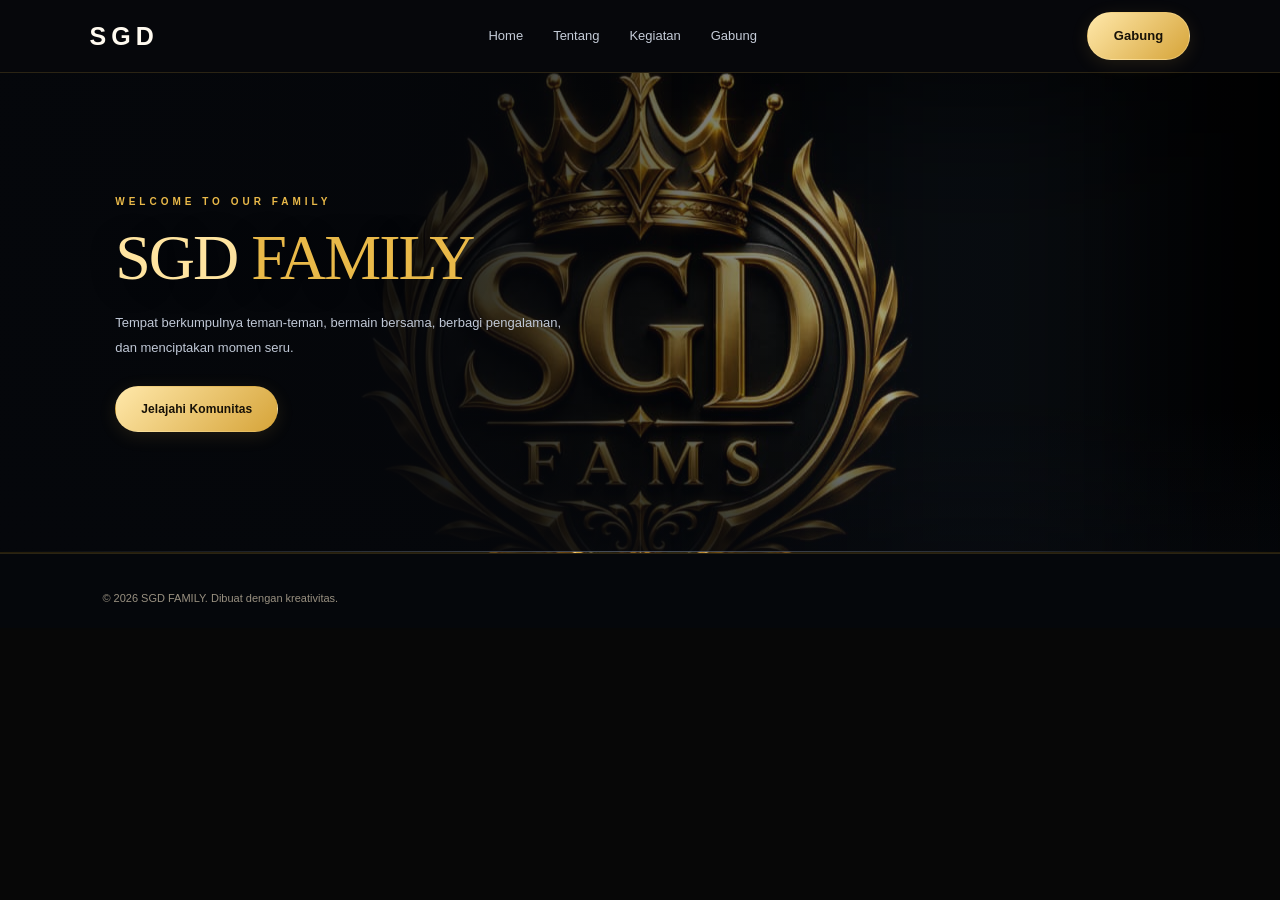
<file: index.html>
<!DOCTYPE html>
<html lang="id">
<head>
    <meta charset="UTF-8">
    <meta name="viewport" content="width=device-width, initial-scale=1.0">
    <title>SGD FAMILY | Home</title>
    <link rel="stylesheet" href="SGD.CSS">
</head>
<body>
    <header>
        <nav class="navbar">
            <h2 class="logo">SGD</h2>

            <ul class="nav-links">
                <li><a href="index.html">Home</a></li>
                <li><a href="tentang.html">Tentang</a></li>
                <li><a href="kegiatan.html">Kegiatan</a></li>
                <li><a href="gabung.html">Gabung</a></li>
            </ul>

            <a href="gabung.html" class="btn btn-gabung">Gabung</a>
        </nav>
    </header>

    <section class="hero" id="home">
        <div class="hero-content">
            <p class="label">WELCOME TO OUR FAMILY</p>
            <h1>SGD <span>FAMILY</span></h1>
            <p>
                Tempat berkumpulnya teman-teman, bermain bersama,
                berbagi pengalaman, dan menciptakan momen seru.
            </p>

            <a href="tentang.html" class="btn">
                Jelajahi Komunitas
            </a>
        </div>
    </section>

    <footer>
        <p>&copy; 2026 SGD FAMILY. Dibuat dengan kreativitas.</p>
    </footer>
</body>
</html>
</file>
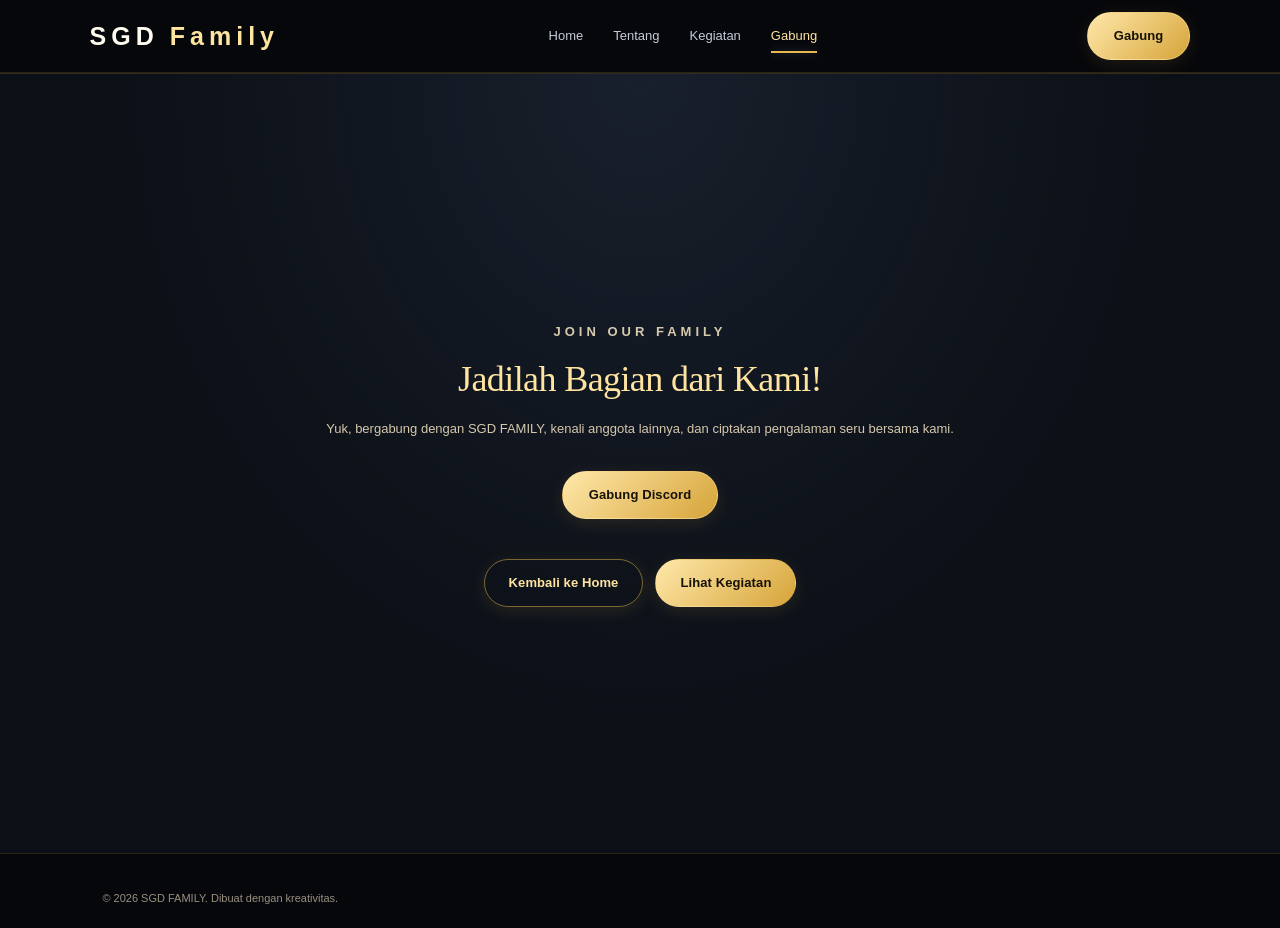
<file: gabung.html>
<!DOCTYPE html>
<html lang="id">
<head>
    <meta charset="UTF-8">
    <meta name="viewport" content="width=device-width, initial-scale=1.0">
    <title>SGD FAMILY | Gabung</title>
    <link rel="stylesheet" href="SGD.CSS">
</head>
<body>
    <header>
        <nav class="navbar">
            <h2 class="logo">SGD<span>Family</span></h2>
            <ul class="nav-links">
                <li><a href="index.html">Home</a></li>
                <li><a href="tentang.html">Tentang</a></li>
                <li><a href="kegiatan.html">Kegiatan</a></li>
                <li><a href="gabung.html" class="active">Gabung</a></li>
            </ul>
            <a href="https://discord.gg/uYPvaamG"
               class="btn btn-gabung"
               target="_blank"
               rel="noopener noreferrer">Gabung</a>
        </nav>
    </header>

    <main>
        <section class="kontak halaman-baru">
            <p class="label">JOIN OUR FAMILY</p>
            <h2>Jadilah Bagian dari Kami!</h2>
            <p>
                Yuk, bergabung dengan SGD FAMILY, kenali anggota
                lainnya, dan ciptakan pengalaman seru bersama kami.
            </p>

            <a href="https://discord.gg/uYPvaamG"
               class="btn btn-gabung"
               target="_blank"
               rel="noopener noreferrer">
                Gabung Discord
            </a>

            <div class="aksi-halaman">
                <a href="index.html" class="btn btn-outline">
                    Kembali ke Home
                </a>
                <a href="kegiatan.html" class="btn">
                    Lihat Kegiatan
                </a>
            </div>
        </section>
    </main>

    <footer>
        <p>&copy; 2026 SGD FAMILY. Dibuat dengan kreativitas.</p>
    </footer>
</body>
</html>
</file>
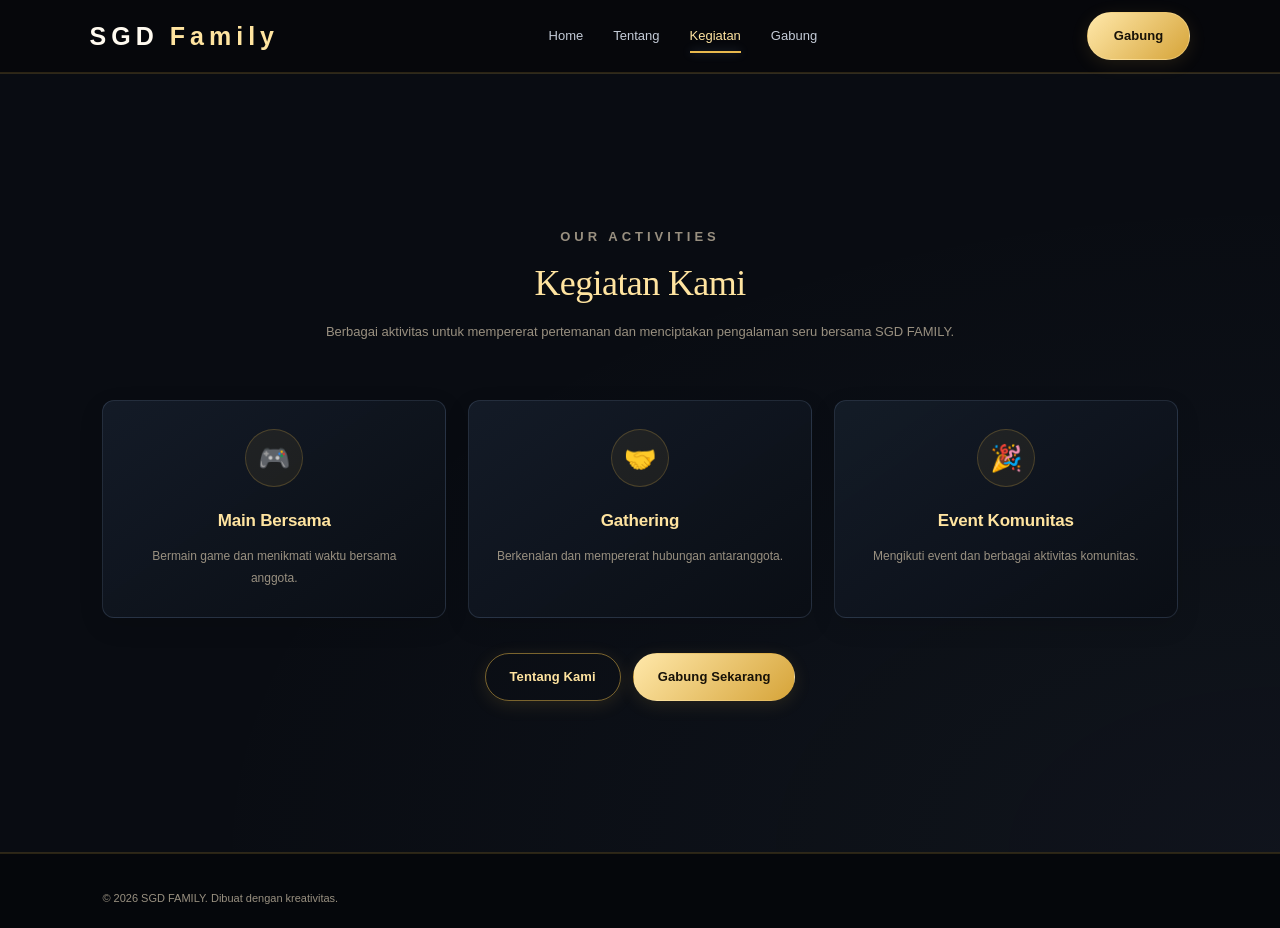
<file: kegiatan.html>
<!DOCTYPE html>
<html lang="id">
<head>
    <meta charset="UTF-8">
    <meta name="viewport" content="width=device-width, initial-scale=1.0">
    <title>SGD FAMILY | Kegiatan</title>
    <link rel="stylesheet" href="SGD.CSS">
</head>
<body>
    <header>
        <nav class="navbar">
            <h2 class="logo">SGD<span>Family</span></h2>
            <ul class="nav-links">
                <li><a href="index.html">Home</a></li>
                <li><a href="tentang.html">Tentang</a></li>
                <li><a href="kegiatan.html" class="active">Kegiatan</a></li>
                <li><a href="gabung.html">Gabung</a></li>
            </ul>
            <a href="gabung.html" class="btn btn-gabung">Gabung</a>
        </nav>
    </header>

    <main>
        <section class="kegiatan halaman-baru">
            <p class="label">OUR ACTIVITIES</p>
            <h2>Kegiatan Kami</h2>
            <p class="deskripsi">
                Berbagai aktivitas untuk mempererat pertemanan
                dan menciptakan pengalaman seru bersama SGD FAMILY.
            </p>

            <div class="cards">
                <div class="card kegiatan-card">
                    <div class="icon">🎮</div>
                    <h3>Main Bersama</h3>
                    <p>Bermain game dan menikmati waktu bersama anggota.</p>
                </div>

                <div class="card kegiatan-card">
                    <div class="icon">🤝</div>
                    <h3>Gathering</h3>
                    <p>Berkenalan dan mempererat hubungan antaranggota.</p>
                </div>

                <div class="card kegiatan-card">
                    <div class="icon">🎉</div>
                    <h3>Event Komunitas</h3>
                    <p>Mengikuti event dan berbagai aktivitas komunitas.</p>
                </div>
            </div>

            <div class="aksi-halaman">
                <a href="tentang.html" class="btn btn-outline">Tentang Kami</a>
                <a href="gabung.html" class="btn">Gabung Sekarang</a>
            </div>
        </section>
    </main>

    <footer>
        <p>&copy; 2026 SGD FAMILY. Dibuat dengan kreativitas.</p>
    </footer>
</body>
</html>
</file>
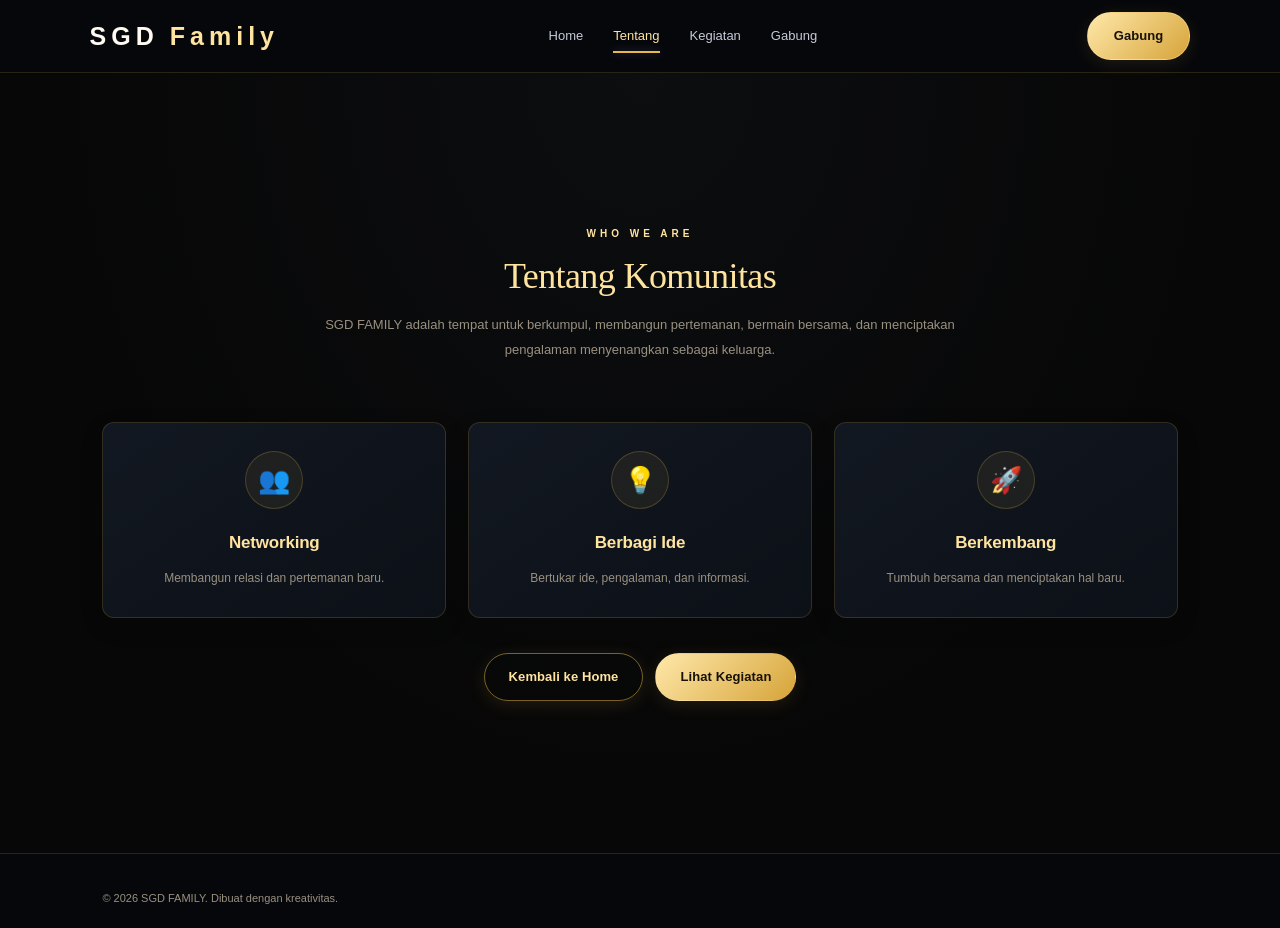
<file: tentang.html>
<!DOCTYPE html>
<html lang="id">
<head>
    <meta charset="UTF-8">
    <meta name="viewport" content="width=device-width, initial-scale=1.0">
    <title>SGD FAMILY | Tentang Komunitas</title>
    <link rel="stylesheet" href="SGD.CSS">
</head>
<body>
    <header>
        <nav class="navbar">
            <h2 class="logo">SGD<span>Family</span></h2>
            <ul class="nav-links">
                <li><a href="index.html">Home</a></li>
                <li><a href="tentang.html" class="active">Tentang</a></li>
                <li><a href="kegiatan.html">Kegiatan</a></li>
                <li><a href="gabung.html">Gabung</a></li>
            </ul>
            <a href="gabung.html" class="btn btn-gabung">Gabung</a>
        </nav>
    </header>

    <main>
        <section class="tentang halaman-baru">
            <p class="label">WHO WE ARE</p>
            <h2>Tentang Komunitas</h2>
            <p class="deskripsi">
                SGD FAMILY adalah tempat untuk berkumpul,
                membangun pertemanan, bermain bersama, dan
                menciptakan pengalaman menyenangkan sebagai keluarga.
            </p>

            <div class="cards">
                <div class="card">
                    <div class="icon">👥</div>
                    <h3>Networking</h3>
                    <p>Membangun relasi dan pertemanan baru.</p>
                </div>

                <div class="card">
                    <div class="icon">💡</div>
                    <h3>Berbagi Ide</h3>
                    <p>Bertukar ide, pengalaman, dan informasi.</p>
                </div>

                <div class="card">
                    <div class="icon">🚀</div>
                    <h3>Berkembang</h3>
                    <p>Tumbuh bersama dan menciptakan hal baru.</p>
                </div>
            </div>

            <div class="aksi-halaman">
                <a href="index.html" class="btn btn-outline">Kembali ke Home</a>
                <a href="kegiatan.html" class="btn">Lihat Kegiatan</a>
            </div>
        </section>
    </main>

    <footer>
        <p>&copy; 2026 SGD FAMILY. Dibuat dengan kreativitas.</p>
    </footer>
</body>
</html>
</file>
<file: SGD.CSS>
/* RESET */
* {
    margin: 0;
    padding: 0;
    box-sizing: border-box;
    scroll-behavior: smooth;
}


:root {
    --bg: #070707;
    --bg-soft: #0c0c0c;
    --bg-card: #111111;
    --bg-hover: #1a1710;

    /* GOLD PALETTE */
    --silver: #e8b84d;
    --silver-light: #ffe4a0;
    --silver-muted: #c5a66b;
    --blue: #e9b949;
    --blue-soft: #b8862b;

    --white: #fffaf0;
    --text: #d6c9ad;
    --text-muted: #999080;

    --border: rgba(233, 185, 73, 0.16);
    --border-hover: rgba(255, 211, 106, 0.45);

    --shadow: 0 18px 45px rgba(0, 0, 0, 0.4);

    --radius: 12px;
    --container: 1280px;

    /* GOLD ACCENTS */
    --gold: #e9b949;
    --gold-light: #ffe4a0;
    --gold-dark: #a87920;
}


html {
    scroll-behavior: smooth;
    scroll-padding-top: 90px;
}

body {
    font-family: "Inter", "Segoe UI", Arial, sans-serif;
    background: var(--bg);
    color: var(--white);
    line-height: 1.7;
    overflow-x: hidden;
    -webkit-font-smoothing: antialiased;
}

a {
    color: inherit;
    text-decoration: none;
    -webkit-tap-highlight-color: transparent;
}

button,
input {
    font: inherit;
}

button,
a {
    -webkit-tap-highlight-color: transparent;
}

img {
    display: block;
    max-width: 100%;
}

::selection {
    color: #07090d;
    background: var(--blue);
}

/* =========================================
   NAVBAR
========================================= */

header {
    position: sticky;
    top: 0;
    z-index: 1000;
    padding: 12px 7%;

    background: rgba(7, 9, 13, 0.88);
    border-bottom: 1px solid var(--border);

    backdrop-filter: blur(18px);
    -webkit-backdrop-filter: blur(18px);
}

.navbar {
    width: 100%;
    max-width: var(--container);
    margin: 0 auto;

    display: flex;
    align-items: center;
    justify-content: space-between;
    gap: 28px;
}

/* LOGO */

.logo {
    display: inline-flex;
    align-items: center;
    gap: 11px;

    padding: 0;
    background: transparent;
    border: none;
    border-radius: 0;
    box-shadow: none;

    color: var(--white);
    font-family: "Inter", "Segoe UI", sans-serif;
    font-size: 25px;
    font-weight: 800;
    letter-spacing: 5px;

    white-space: nowrap;
    transition: 0.3s ease;
}

.logo span {
    color: var(--silver);
}

.logo:hover {
    color: var(--blue);
    transform: translateY(-1px);
    box-shadow: none;
}

/* NAVIGATION */

.nav-links {
    display: flex;
    align-items: center;
    justify-content: center;
    gap: 30px;

    list-style: none;
}

.nav-links a {
    position: relative;
    display: inline-block;
    padding: 8px 0;

    color: #c5ccd8;
    font-size: 13px;
    font-weight: 500;

    transition: color 0.3s ease;
}

.nav-links a::after {
    content: "";
    position: absolute;
    left: 0;
    bottom: 2px;

    width: 0;
    height: 2px;

    background: var(--silver);
    box-shadow: 0 0 10px rgba(169, 201, 255, 0.3);

    transition: width 0.3s ease;
}

.nav-links a:hover,
.nav-links a.active {
    color: var(--silver-light);
}

.nav-links a:hover::after,
.nav-links a.active::after {
    width: 100%;
}

/* =========================================
   BUTTONS
========================================= */

.btn {
    display: inline-flex;
    align-items: center;
    justify-content: center;
    gap: 10px;

    padding: 12px 24px;

    border: 1px solid transparent;
    border-radius: 999px;

    background: linear-gradient(
        135deg,
        #f4f7ff,
        #b8cff5
    );

    color: #0a101a;
    font-size: 13px;
    font-weight: 700;
    letter-spacing: 0.1px;

    box-shadow: 0 4px 18px rgba(169, 201, 255, 0.09);

    cursor: pointer;
    transition:
        transform 0.3s ease,
        box-shadow 0.3s ease,
        background 0.3s ease;
}

.btn:hover {
    transform: translateY(-2px);

    background: linear-gradient(
        135deg,
        #ffffff,
        #c7dcff
    );

    box-shadow: 0 8px 25px rgba(169, 201, 255, 0.2);
}

.btn:active {
    transform: translateY(0);
}

/* Tombol outline opsional */

.btn-outline {
    background: transparent;
    border-color: rgba(208, 221, 244, 0.5);
    color: var(--silver-light);
    box-shadow: none;
}

.btn-outline:hover {
    background: rgba(169, 201, 255, 0.09);
    border-color: var(--silver);
    color: #fff;
    box-shadow: none;
}

/* =========================================
   HERO SECTION
========================================= */

.hero {
    position: relative;
    isolation: isolate;
    overflow: hidden;

    min-height: 480px;

    display: flex;
    align-items: center;

    padding: 70px 9%;

    background:
        linear-gradient(
            90deg,
            rgba(5, 7, 11, 0.99) 0%,
            rgba(5, 7, 11, 0.91) 31%,
            rgba(5, 7, 11, 0.48) 59%,
            rgba(5, 7, 11, 0.12) 100%
        ),
        linear-gradient(
            0deg,
            rgba(7, 9, 13, 0.7),
            transparent 30%
        ),
        url("SGD.jpeg");

    background-size: cover;
    background-position: center 42%;
    background-repeat: no-repeat;

    border-bottom: 1px solid var(--border);
}

/* Ambient light */

.hero::before {
    content: "";
    position: absolute;
    z-index: -1;

    top: 0;
    right: 12%;

    width: 300px;
    height: 100%;

    background: rgba(143, 179, 238, 0.06);
    filter: blur(90px);

    pointer-events: none;
}

.hero::after {
    content: "";
    position: absolute;
    z-index: -1;

    left: 0;
    bottom: 0;

    width: 100%;
    height: 1px;

    background: linear-gradient(
        90deg,
        transparent,
        rgba(190, 211, 246, 0.35),
        transparent
    );
}

.hero-content {
    position: relative;
    z-index: 1;

    width: 100%;
    max-width: 540px;

    animation: heroReveal 0.9s ease both;
}

/* EYEBROW LABEL */

.label {
    margin-bottom: 15px;

    color: var(--silver-muted);
    font-size: 10px;
    font-weight: 700;
    letter-spacing: 4px;
    text-transform: uppercase;
}

/* HERO TITLE */

.hero h1 {
    margin-bottom: 20px;

    color: var(--silver-light);

    font-family: Georgia, "Times New Roman", serif;
    font-size: clamp(42px, 5vw, 66px);
    font-weight: 500;
    line-height: 1.04;
    letter-spacing: -2px;

    text-shadow: 0 5px 30px rgba(0, 0, 0, 0.45);
}

.hero h1 span {
    color: var(--blue);
}

/* HERO DESCRIPTION */

.hero-content > p:not(.label) {
    max-width: 460px;
    margin-bottom: 25px;

    color: #c0c8d6;
    font-size: 13px;
    line-height: 1.9;
}

/* HERO BUTTONS */

.hero .btn {
    margin-right: 12px;
    padding: 12px 25px;
    font-size: 12px;
}

/* HERO ANIMATION */

@keyframes heroReveal {
    from {
        opacity: 0;
        transform: translateY(20px);
    }

    to {
        opacity: 1;
        transform: translateY(0);
    }
}

/* =========================================
   GENERAL SECTIONS
========================================= */

.tentang,
.kegiatan,
.kontak {
    position: relative;
    padding: 70px 8%;
}

.tentang {
    background:
        radial-gradient(
            ellipse at top,
            rgba(125, 158, 209, 0.045),
            transparent 65%
        ),
        var(--bg);
}

.kegiatan {
    background:
        radial-gradient(
            ellipse at bottom right,
            rgba(125, 158, 209, 0.055),
            transparent 60%
        ),
        #090c12;
}

.tentang h2,
.kegiatan h2,
.kontak h2 {
    margin-bottom: 14px;

    color: var(--silver-light);

    font-family: Georgia, "Times New Roman", serif;
    font-size: clamp(27px, 3vw, 36px);
    font-weight: 500;
    line-height: 1.25;
    letter-spacing: -0.6px;
}

/* Section description */

.deskripsi,
.kegiatan > p {
    max-width: 650px;
    margin: 0 auto 35px;

    color: var(--text-muted);
    font-size: 13px;
    line-height: 1.9;
}

/* =========================================
   SECTION EYEBROW
   Opsional: gunakan class .section-label
========================================= */

.section-label {
    display: block;
    margin-bottom: 8px;

    color: var(--silver-muted);
    font-size: 9px;
    font-weight: 700;
    letter-spacing: 3px;
    text-transform: uppercase;
}

/* =========================================
   CARDS GRID
========================================= */

.cards {
    display: grid;
    grid-template-columns: repeat(3, minmax(0, 1fr));

    gap: 22px;

    width: 100%;
    max-width: 1400px;
    margin: 35px auto 0;
}

.card {
    position: relative;
    overflow: hidden;

    padding: 28px 24px;

    background: linear-gradient(
        145deg,
        #121821,
        #0c1017
    );

    border: 1px solid var(--border);
    border-radius: var(--radius);

    box-shadow: 0 8px 24px rgba(0, 0, 0, 0.12);

    transition:
        transform 0.35s ease,
        border-color 0.35s ease,
        background 0.35s ease,
        box-shadow 0.35s ease;
}

/* Subtle top highlight */

.card::before {
    content: "";
    position: absolute;
    z-index: 2;

    top: 0;
    left: 0;

    width: 0;
    height: 2px;

    background: linear-gradient(
        90deg,
        var(--blue-soft),
        var(--silver-light)
    );

    transition: width 0.35s ease;
}

.card:hover {
    transform: translateY(-5px);

    border-color: var(--border-hover);

    background: linear-gradient(
        145deg,
        #17202c,
        #0d121a
    );

    box-shadow: var(--shadow);
}

.card:hover::before {
    width: 100%;
}

/* CARD IMAGE
   Mendukung gambar di dalam .card
*/

.card img {
    width: 100%;
    height: 175px;

    margin-bottom: 18px;

    object-fit: cover;
    object-position: center;

    border-radius: 7px;

    filter: saturate(0.75) brightness(0.88);

    transition:
        filter 0.35s ease,
        transform 0.5s ease;
}

.card:hover img {
    filter: saturate(1) brightness(1);
}

/* Jika HTML menggunakan wrapper gambar */

.card-image {
    position: relative;
    overflow: hidden;

    margin: -28px -24px 18px;
    aspect-ratio: 16 / 9;

    background: #151c27;
}

.card-image img {
    width: 100%;
    height: 100%;
    margin: 0;

    object-fit: cover;
    border-radius: 0;
}

.card:hover .card-image img {
    transform: scale(1.04);
}

/* CARD ICON */

.icon {
    display: inline-flex;
    align-items: center;
    justify-content: center;

    width: 58px;
    height: 58px;

    margin-bottom: 20px;

    background: rgba(169, 201, 255, 0.07);
    border: 1px solid var(--border);
    border-radius: 50%;

    color: var(--silver);
    font-size: 26px;

    transition:
        background 0.3s ease,
        border-color 0.3s ease,
        transform 0.3s ease;
}

.card:hover .icon {
    transform: translateY(-2px);

    background: rgba(169, 201, 255, 0.13);
    border-color: var(--border-hover);
}

/* CARD TITLE */

.card h3 {
    margin-bottom: 9px;

    color: var(--silver-light);
    font-size: 17px;
    font-weight: 650;
    letter-spacing: -0.2px;
}

.card p {
    color: var(--text-muted);
    font-size: 12px;
    line-height: 1.85;
}

/* =========================================
   ACTIVITIES SECTION
========================================= */

.kegiatan {
    border-top: 1px solid var(--border);
    border-bottom: 1px solid var(--border);
}

.kegiatan .cards {
    margin-top: 30px;
}

.kegiatan-card {
    background: linear-gradient(
        145deg,
        rgba(21, 29, 41, 0.92),
        rgba(10, 14, 21, 0.98)
    );

    border-color: rgba(169, 201, 255, 0.14);
}

/* =========================================
   OPTIONAL GAME CARDS
   Gunakan class .game-card
========================================= */

.game-card {
    padding: 0;
    text-align: left;
}

.game-card .card-image {
    margin: 0;
}

.game-card .card-body {
    padding: 14px 16px 16px;
}

.game-card h3 {
    margin-bottom: 4px;
    font-size: 14px;
}

.game-card p {
    font-size: 11px;
}

.game-card .game-meta {
    display: flex;
    align-items: center;
    justify-content: space-between;
    gap: 10px;

    margin-top: 10px;

    color: var(--text-muted);
    font-size: 10px;
}

.game-card .game-arrow {
    display: inline-flex;
    align-items: center;
    justify-content: center;

    width: 31px;
    height: 31px;

    border: 1px solid var(--border);
    border-radius: 50%;

    color: var(--silver);
    transition: 0.3s ease;
}

.game-card:hover .game-arrow {
    background: var(--silver);
    border-color: var(--silver);
    color: var(--bg);
}

/* =========================================
   OPTIONAL COMMUNITY STATISTICS
========================================= */

.stats {
    display: grid;
    grid-template-columns: repeat(3, minmax(0, 1fr));
    gap: 20px;

    margin-top: 32px;
}

.stat-item {
    display: flex;
    flex-direction: column;
    align-items: flex-start;
    gap: 3px;
}

.stat-item strong {
    color: var(--silver-light);
    font-size: 24px;
    font-weight: 750;
    letter-spacing: -0.5px;
}

.stat-item span {
    color: var(--text-muted);
    font-size: 11px;
}

/* =========================================
   CONTACT / JOIN SECTION
========================================= */

.kontak {
    overflow: hidden;
    text-align: center;

    background:
        radial-gradient(
            ellipse at 50% 0%,
            rgba(143, 179, 238, 0.1),
            transparent 60%
        ),
        #0b0f16;

    border-top: 1px solid var(--border);
}

.kontak h2 {
    max-width: 760px;
    margin: 0 auto 15px;
}

.kontak p {
    max-width: 610px;
    margin: 0 auto 26px;

    color: var(--text);
    font-size: 13px;
    line-height: 1.9;
}

.kontak .btn {
    margin-top: 5px;
}

/* =========================================
   FOOTER
========================================= */

footer {
    padding: 35px 8% 20px;

    background: #05070b;
    border-top: 1px solid var(--border);

    color: var(--text-muted);
    font-size: 11px;
}

.footer-container {
    display: grid;
    grid-template-columns: 1.5fr 0.8fr 0.8fr 1.2fr;

    gap: 35px;

    max-width: var(--container);
    margin: 0 auto 28px;
}

.footer-brand .logo {
    margin-bottom: 12px;
}

.footer-brand p {
    margin-bottom: 12px;
    color: var(--text-muted);
    font-size: 11px;
}

.footer-column h4 {
    margin-bottom: 12px;

    color: var(--silver-light);
    font-size: 12px;
    font-weight: 650;
}

.footer-column ul {
    list-style: none;
}

.footer-column li {
    margin-bottom: 5px;
}

.footer-column a {
    color: var(--text-muted);
    transition: color 0.3s ease;
}

.footer-column a:hover {
    color: var(--silver-light);
}

.footer-bottom {
    display: flex;
    align-items: center;
    justify-content: space-between;
    flex-wrap: wrap;
    gap: 12px;

    max-width: var(--container);
    margin: 0 auto;
    padding-top: 15px;

    border-top: 1px solid var(--border);

    color: #737e90;
    font-size: 10px;
}

/* =========================================
   NEWSLETTER INPUT
========================================= */

.newsletter-form {
    display: flex;
    align-items: center;
    gap: 8px;

    margin-top: 12px;
}

.newsletter-form input {
    width: 100%;
    min-width: 0;

    padding: 10px 12px;

    background: #0d1119;
    border: 1px solid var(--border);
    border-radius: 6px;

    color: var(--white);
    font-size: 11px;

    outline: none;
    transition: border-color 0.3s ease;
}

.newsletter-form input:focus {
    border-color: var(--blue-soft);
}

.newsletter-form button {
    flex-shrink: 0;

    padding: 9px 12px;

    background: var(--silver);
    border: 0;
    border-radius: 6px;

    color: #080c13;
    cursor: pointer;
    transition: background 0.3s ease;
}

.newsletter-form button:hover {
    background: #fff;
}

/* =========================================
   SOCIAL LINKS
========================================= */

.social-links {
    display: flex;
    align-items: center;
    gap: 15px;

    margin-top: 15px;
}

.social-links a {
    display: inline-flex;
    align-items: center;
    justify-content: center;

    width: 30px;
    height: 30px;

    border: 1px solid var(--border);
    border-radius: 50%;

    color: var(--silver-muted);
    transition: 0.3s ease;
}

.social-links a:hover {
    background: rgba(169, 201, 255, 0.1);
    border-color: var(--border-hover);
    color: #fff;
    transform: translateY(-2px);
}

/* =========================================
   SCROLLBAR
========================================= */

::-webkit-scrollbar {
    width: 7px;
}

::-webkit-scrollbar-track {
    background: #07090d;
}

::-webkit-scrollbar-thumb {
    background: #303a49;
    border-radius: 10px;
}

::-webkit-scrollbar-thumb:hover {
    background: #697c98;
}

/* =========================================
   TABLET
========================================= */

@media (max-width: 1024px) {
    header {
        padding: 12px 5%;
    }

    .navbar {
        gap: 18px;
    }

    .logo {
        font-size: 21px;
        letter-spacing: 3px;
    }

    .nav-links {
        gap: 18px;
    }

    .hero {
        min-height: 450px;
        padding: 65px 6%;
        background-position: 58% center;
    }

    .tentang,
    .kegiatan,
    .kontak {
        padding: 60px 5%;
    }

    .cards {
        gap: 16px;
    }

    .card {
        padding: 23px 18px;
    }

    .card-image {
        margin: -23px -18px 16px;
    }

    .footer-container {
        grid-template-columns: repeat(2, minmax(0, 1fr));
        gap: 30px;
    }
}

/* =========================================
   MOBILE
========================================= */

@media (max-width: 768px) {
    header {
        position: sticky;
        padding: 12px 5%;
    }

    .navbar {
        flex-wrap: wrap;
        justify-content: space-between;
        gap: 12px;
    }

    .logo {
        font-size: 20px;
        letter-spacing: 3px;
    }

    .navbar > .btn {
        padding: 9px 16px;
        font-size: 11px;
    }

    .nav-links {
        order: 3;

        display: flex;
        flex-wrap: wrap;
        justify-content: center;

        width: 100%;
        gap: 6px 22px;
    }

    .nav-links a {
        padding: 5px 0;
        font-size: 12px;
    }

    /* HERO */

    .hero {
        min-height: 500px;
        padding: 65px 6%;

        background:
            linear-gradient(
                90deg,
                rgba(5, 7, 11, 0.94),
                rgba(5, 7, 11, 0.73)
            ),
            linear-gradient(
                0deg,
                #07090d 0%,
                transparent 45%
            ),
            url("SGD.jpeg");

        background-size: cover;
        background-position: center center;
    }

    .hero-content {
        max-width: 100%;
    }

    .label {
        margin-bottom: 13px;
        font-size: 9px;
        letter-spacing: 3px;
    }

    .hero h1 {
        max-width: 480px;
        margin-bottom: 18px;

        font-size: clamp(39px, 9vw, 55px);
        line-height: 1.08;
        letter-spacing: -1.5px;
    }

    .hero-content > p:not(.label) {
        max-width: 430px;
        margin-bottom: 24px;
        font-size: 12px;
        line-height: 1.9;
    }

    .hero .btn {
        margin: 0 7px 8px 0;
        padding: 11px 19px;
        font-size: 11px;
    }

    /* SECTIONS */

    .tentang,
    .kegiatan,
    .kontak {
        padding: 52px 6%;
    }

    .tentang h2,
    .kegiatan h2,
    .kontak h2 {
        font-size: 28px;
    }

    .deskripsi,
    .kegiatan > p,
    .kontak p {
        font-size: 12px;
    }

    /* CARDS */

    .cards {
        grid-template-columns: repeat(2, minmax(0, 1fr));
        gap: 13px;
        margin-top: 25px;
    }

    .card {
        padding: 19px 15px;
        border-radius: 10px;
    }

    .card-image {
        margin: -19px -15px 14px;
    }

    .card img {
        height: 135px;
    }

    .card h3 {
        font-size: 14px;
    }

    .card p {
        font-size: 11px;
    }

    .icon {
        width: 48px;
        height: 48px;
        margin-bottom: 15px;
        font-size: 22px;
    }

    .game-card .card-body {
        padding: 12px;
    }

    .game-card .game-meta {
        font-size: 9px;
    }

    .stats {
        gap: 12px;
    }

    .stat-item strong {
        font-size: 20px;
    }

    .stat-item span {
        font-size: 10px;
    }

    /* FOOTER */

    footer {
        padding: 30px 6% 18px;
    }

    .footer-container {
        grid-template-columns: repeat(2, minmax(0, 1fr));
        gap: 25px 18px;
    }

    .footer-column h4 {
        font-size: 11px;
    }

    .footer-bottom {
        font-size: 9px;
    }
}

/* =========================================
   SMALL MOBILE
========================================= */

@media (max-width: 420px) {
    .logo {
        font-size: 18px;
        letter-spacing: 2px;
    }

    .navbar > .btn {
        padding: 8px 13px;
        font-size: 10px;
    }

    .nav-links {
        gap: 5px 17px;
    }

    .nav-links a {
        font-size: 11px;
    }

    .hero {
        min-height: 460px;
        padding: 55px 6%;
        background-position: center center;
    }

    .hero h1 {
        font-size: clamp(36px, 10vw, 44px);
    }

    .hero-content > p:not(.label) {
        font-size: 11px;
    }

    .hero .btn {
        padding: 10px 15px;
        font-size: 10px;
    }

    .tentang,
    .kegiatan,
    .kontak {
        padding: 45px 5%;
    }

    .tentang h2,
    .kegiatan h2,
    .kontak h2 {
        font-size: 25px;
    }

    .cards {
        grid-template-columns: 1fr;
        gap: 15px;
    }

    .card {
        padding: 22px 18px;
    }

    .card-image {
        margin: -22px -18px 15px;
    }

    .card img {
        height: 180px;
    }

    .game-card {
        padding: 0;
    }

    .game-card .card-image {
        margin: 0;
    }

    .game-card .card-body {
        padding: 13px 15px 15px;
    }

    .stats {
        gap: 8px;
    }

    .stat-item strong {
        font-size: 18px;
    }

    .footer-container {
        grid-template-columns: 1fr;
        gap: 22px;
    }
}

/* =========================================
   ACCESSIBILITY
========================================= */

:focus-visible {
    outline: 2px solid var(--blue);
    outline-offset: 4px;
}

@media (prefers-reduced-motion: reduce) {
    *,
    *::before,
    *::after {
        scroll-behavior: auto !important;
        animation-duration: 0.01ms !important;
        animation-iteration-count: 1 !important;
        transition-duration: 0.01ms !important;
    }
}


/* =========================================
   GOLD TYPOGRAPHY OVERRIDE
========================================= */

.hero h1 span,
.label,
.card h3,
.logo:hover,
.nav-links a:hover,
.nav-links a.active,
.nav-links a::after,
.card:hover .icon,
.footer-column a:hover {
    color: var(--gold-light);
}

.hero h1 span {
    color: var(--gold);
}

.logo span {
    color: var(--gold-light);
}

.hero .label,
.section-label {
    color: var(--gold);
}

.btn {
    background: linear-gradient(
        135deg,
        #ffe8aa,
        #d6a439
    );
    color: #171107;
    box-shadow: 0 4px 18px rgba(233, 185, 73, 0.12);
}

.btn:hover {
    background: linear-gradient(
        135deg,
        #fff0c7,
        #e9b949
    );
    box-shadow: 0 8px 25px rgba(233, 185, 73, 0.24);
}

.btn-outline {
    background: transparent;
    border-color: rgba(233, 185, 73, 0.5);
    color: var(--gold-light);
}

.btn-outline:hover {
    background: rgba(233, 185, 73, 0.09);
    border-color: var(--gold);
    color: #fff0c7;
}

.card:hover {
    border-color: rgba(233, 185, 73, 0.4);
}

.card::before {
    background: linear-gradient(
        90deg,
        var(--gold-dark),
        var(--gold-light)
    );
}

.icon {
    color: var(--gold-light);
    border-color: rgba(233, 185, 73, 0.22);
    background: rgba(233, 185, 73, 0.07);
}

.game-card .game-arrow {
    color: var(--gold-light);
}

.game-card:hover .game-arrow {
    background: var(--gold);
    border-color: var(--gold);
    color: #090909;
}

.stat-item strong {
    color: var(--gold-light);
}

::-webkit-scrollbar-thumb:hover {
    background: var(--gold-dark);
}

:focus-visible {
    outline-color: var(--gold);
}


/* =========================================
   TOMBOL GABUNG DISCORD
========================================= */

.btn-gabung {
    display: inline-flex;
    align-items: center;
    justify-content: center;

    padding: 12px 26px;
    border-radius: 999px;

    background: linear-gradient(
        135deg,
        #ffe8aa,
        #d6a439
    );

    color: #171107;
    font-weight: 700;
    text-decoration: none;

    border: 1px solid rgba(255, 228, 160, 0.4);
    box-shadow: 0 4px 18px rgba(233, 185, 73, 0.12);

    transition: all 0.3s ease;
}

.btn-gabung:hover {
    transform: translateY(-2px);

    background: linear-gradient(
        135deg,
        #fff0c7,
        #e9b949
    );

    box-shadow: 0 8px 25px rgba(233, 185, 73, 0.25);
}

.btn-gabung:active {
    transform: translateY(0);
}


/* =========================================
   HALAMAN TERPISAH
========================================= */

.halaman-baru {
    min-height: calc(100vh - 120px);
    display: flex;
    flex-direction: column;
    align-items: center;
    justify-content: center;
    text-align: center;
}

.halaman-baru > .label {
    margin-bottom: 12px;
}

.halaman-baru > h2 {
    text-align: center;
}

.halaman-baru > .deskripsi,
.halaman-baru > p:not(.label) {
    max-width: 680px;
    margin: 0 auto 25px;
    text-align: center;
}

.halaman-baru .cards {
    width: 100%;
}

.aksi-halaman {
    display: flex;
    justify-content: center;
    align-items: center;
    flex-wrap: wrap;
    gap: 12px;
    margin-top: 35px;
}

@media (max-width: 768px) {
    .halaman-baru {
        min-height: calc(100vh - 150px);
    }

    .aksi-halaman {
        gap: 10px;
    }
}
</file>
